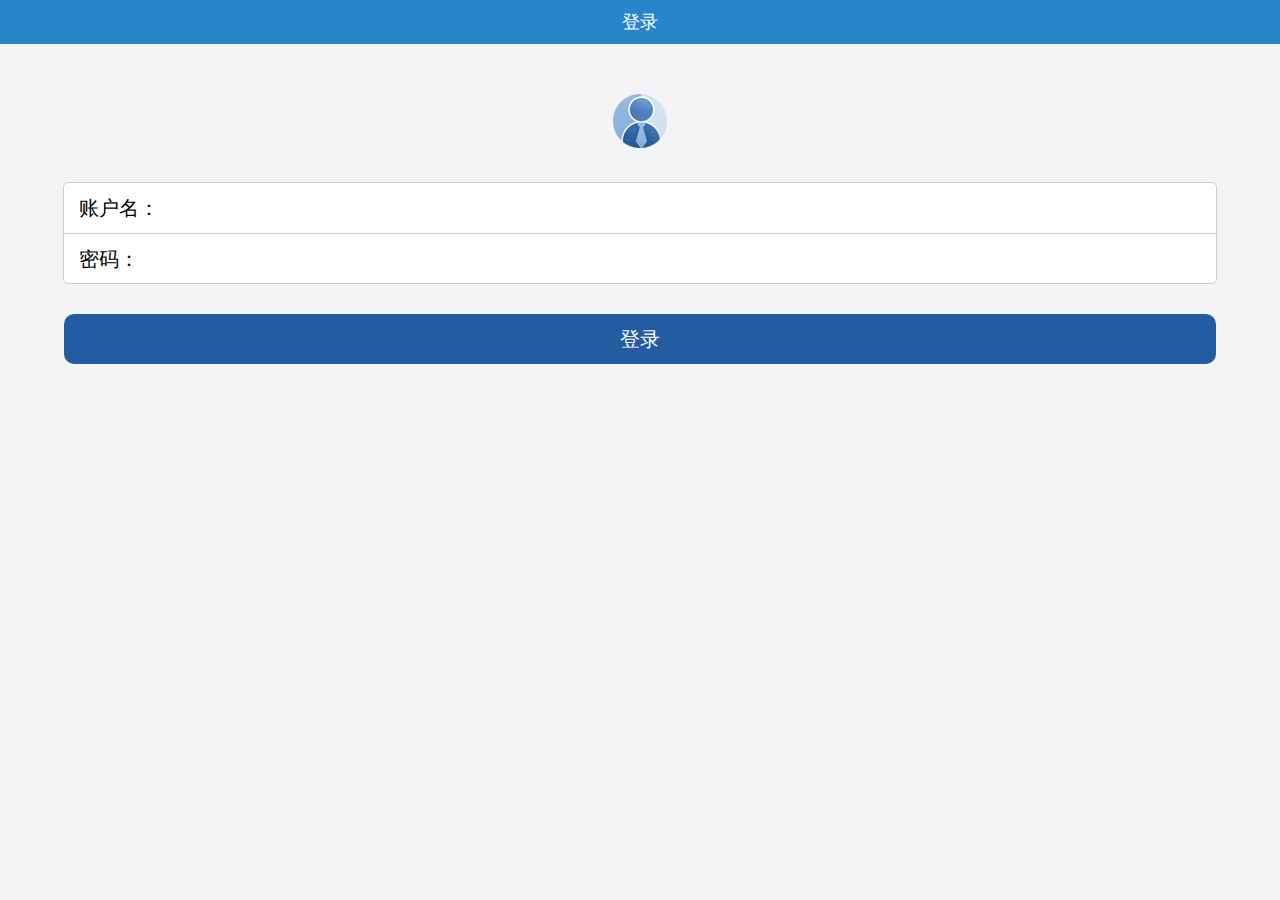
<file: index.html>
<!DOCTYPE html>
<html lang="en">
<head>
    <meta charset="UTF-8" name="viewport" content="width=device-width,initial-scale=1,user-scalable=no">
    <title>杨利晨</title>
    <!--加载外部资源 相对/绝对-->
    <link rel="short icon"href="Resource/icon.png">
    <link  rel="stylesheet" href="ExternalStyle.css">
    <script type="text/javascript" src="CommonMethod.js"></script>
    <style>
        .L_second_div{
            text-align: center;
        }
        .L_head_img{
            margin-top: 50px;
        }
        .L_form_div{
            background: white;
            width: 90%;
            /*居中*/
            margin: 0 auto;
            /*solid 实心*/
            border: 1px solid #cccccc;
            /*圆角*/
            border-radius: 5px;
            height: 100px;
            margin-top: 30px;
        }

        .L_account_div{
            height: 50px;
            border-bottom: 1px solid #cccccc;
        }
        input{
            outline: medium;
            background-color:transparent ;
            border: 0;
        }
        .L_form_div div span{
            font-size: 20px;
            padding-left: 15px;
            /*上下居中*/
            line-height: 50px;

        }
        .L_login_btn_div{
            height: 50px;
            background: rgb(36,92,161);
            width: 90%;
            border-radius: 10px;
            /*margin: 0 auto; */
            margin: 30px auto;
            text-align: center;
        }
        .L_login_btn_div input{
            line-height: 50px;
            font-size: 20px;
            color: white;

        }



    </style>
</head>
<body>
<!--第一部分-->
<!--语义化标签：增强代码可读性-->
<header class="DS_header">
    <span>登录</span>
</header>
<!--第二部分-->
<div class="L_second_div">
    <img src="Resource/head.png" alt="" class="L_head_img">

</div>


<!--第三部分-->
<form action="">
    <div class="L_form_div">
        <div class="L_account_div">
            <span>账户名：</span>
            <input type="text" name="account" id="L_account" ><br>
        </div>
        <div>
            <span>密码：</span>
            <input type="password" name="password" id="L_pwd" ><br>
        </div>
    </div>
<div class="L_login_btn_div">
    <input type="button" value="登录" id="L_btn">
</div>
</form>
<script>
//     方式一
//  function login() {
//
// }
//  方式二
//  var login1=function () {
//     alert("hahahahahaha")
// }
//
//     function  sum(a,b) {
//         var c = a + b;
//         return c;
//     }

    var btn = document.querySelector("#L_btn");
     btn.onclick=function () {
         // var userName = document.querySelector("#L_account").value;
         // var pwd = document.querySelector("#L_pwd").value;
         // if(userName == "hskj" &&  pwd == "123456"){
         //     location.href="DropletService.html";
         // }
         // else{
         //     alert("用户名或密码错误！！！！！")


         //encodeURIComponent  服务器能识别的编码方式
         // var userName = encodeURIComponent(document.querySelector("#L_account").value);
         // var pwd = encodeURIComponent(document.querySelector("#L_pwd").value);
         // //第一步 创建一个请求对象(负责要数据)
         // var xhr = new XMLHttpRequest();
         //
         // //第二步：建立连接（找到那个服务器要数据）
         // xhr.open('post','https://mockapi.eolinker.com/2ZhGVxjacb39010e6753bd9c02ee803e6e3bfeab6e8007c/login');
         // //设置头信息，告诉服务器让信息以表单方式传递
         // xhr.setRequestHeader("content-type","application/x-www-form-urlencoded");
         //
         // //第三步：向服务端发送请求
         // var par ="username="+userName +"&pwd="+pwd;
         // xhr.send(par);
         //
         // //第四步：接收服务端返回的数据数据
         //
         // xhr.onreadystatechange = function () {
         //     // if(xhr.readyState == 4 && xhr.status == 200){
         //     if(xhr.readyState==4&&xhr.status==200){
         //         var responseData = JSON.parse(xhr.responseText);
         //         var str = responseData.data;
         //         if(str =="登录成功"){
         //             location.href="DropletService.html";
         //         }else {
         //             alert(responseData.data);
         //         }
         //
         //     }
         //
         // }
         var userName = encodeURIComponent(document.querySelector("#L_account").value);
         var pwd = encodeURIComponent(document.querySelector("#L_pwd").value);
         var par ="username="+userName +"&pwd="+pwd;
         requestMethod('post','login',par,function (str) {

             if(str == "登录成功"){
                 location.href="DropletService.html";
             }else {
                 alert(str);
             }
         });
     }
</script>


</body>
</html>
</file>
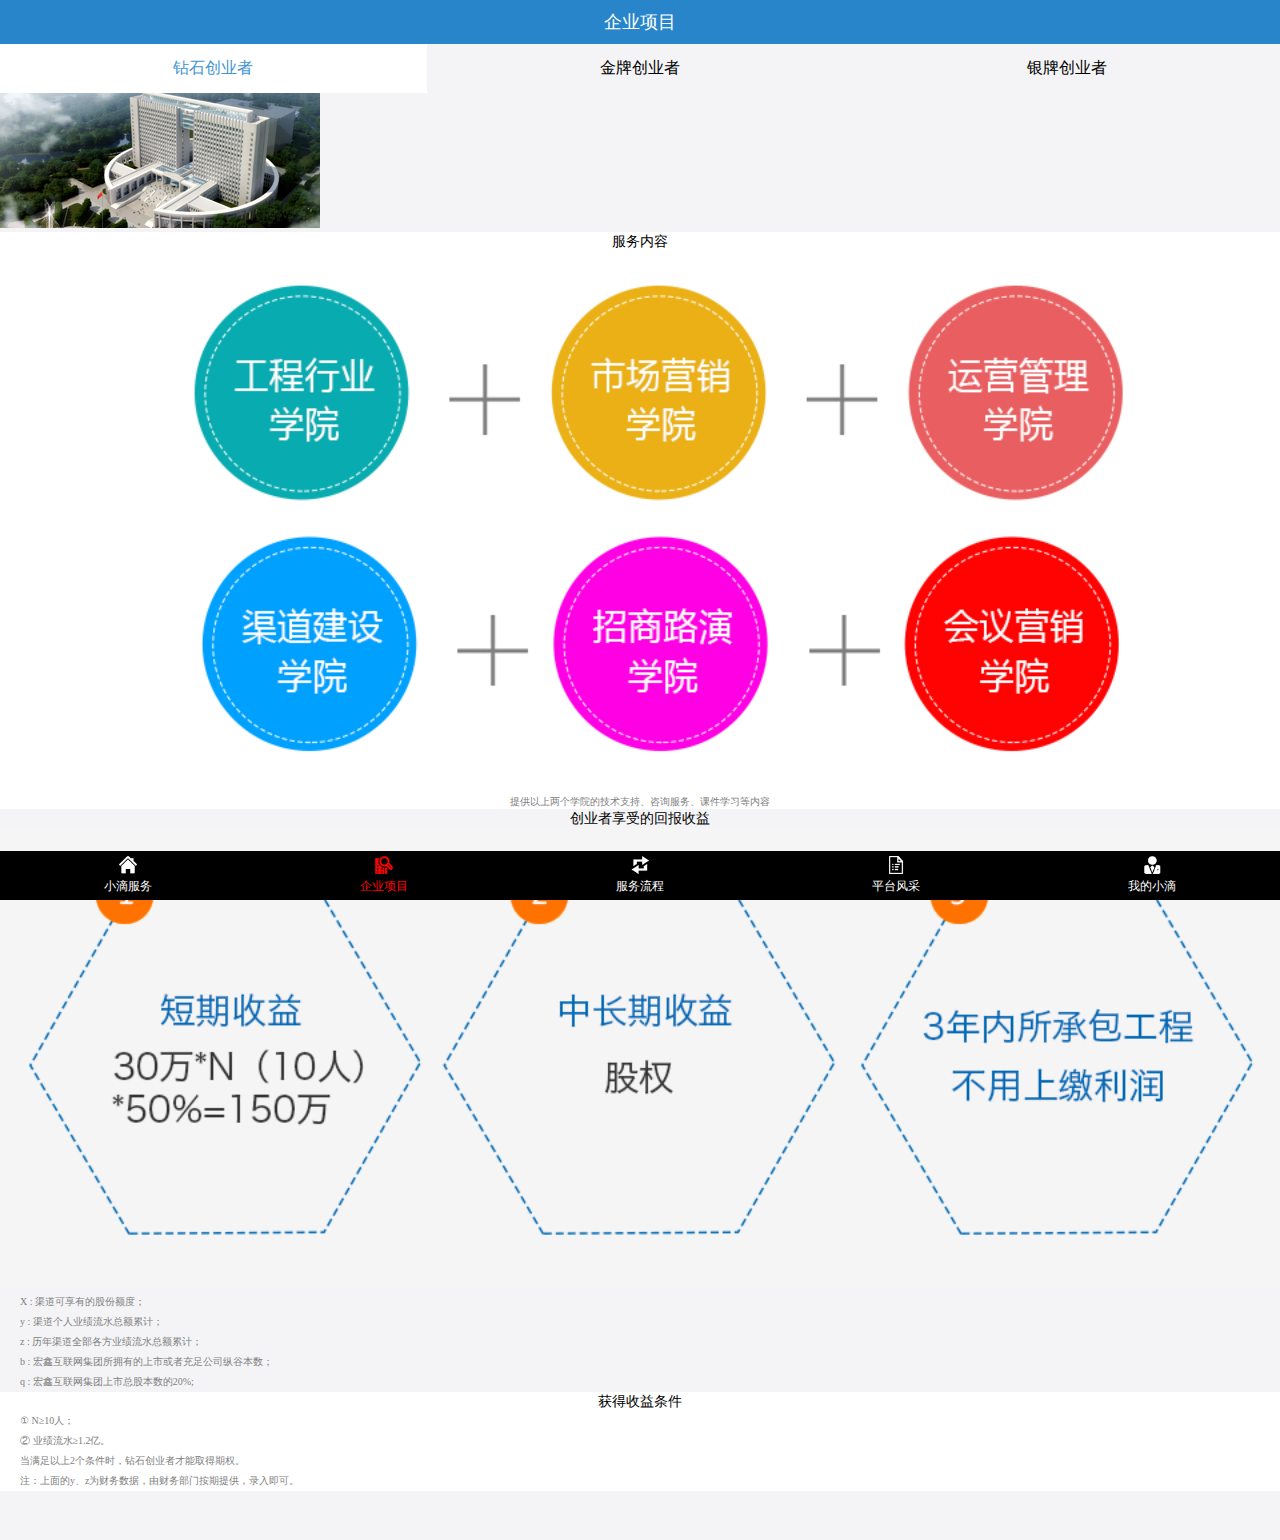
<file: BusinessProject.html>
<!DOCTYPE html>
<html lang="en">
<head>
    <meta charset="UTF-8" name="viewport" content="width=device-width,initial-scale=1,user-scalable=no">
    <title>杨利晨</title>
    <!--加载外部资源 相对/绝对-->
    <link rel="short icon"href="Resource/icon.png">
    <link  rel="stylesheet" href="ExternalStyle.css">
</head>
<body>
<!--第一部分-->
<!--语义化标签：增强代码可读性-->
<header class="DS_header">
    <span>企业项目</span>
</header>

<!--第二部分-->
<section class="BP_first_section">
    <a  style="background: white" href="">
        <span style="color: rgb(63,149,211)">钻石创业者</span>
    </a>
    <a href="BusinessProjectGold.html">
        <span>金牌创业者</span>
    </a>
    <a href="BusinessProjectSliver.html">
        <span>银牌创业者</span>
    </a>
</section>
<section class="common_section">
    <img  style="padding-top: 44px" src="Resource/banner2.png" alt="">
</section>
<div class="BP_external_div">
    <span class="BP_span"> 服务内容</span>
    <img src="Resource/50w_1.png" alt="" class="BP_img">
    <p class="BP_first_p">提供以上两个学院的技术支持、咨询服务、课件学习等内容</p>
</div>

<div class="BP_external_div_sec">
    <span class="BP_span">创业者享受的回报收益</span>
    <img class="BP_img" src="Resource/50w_2.png" alt="">
    <div class="BP_inner_div">
        <p>X : 渠道可享有的股份额度；</p>
        <p>y : 渠道个人业绩流水总额累计；</p>
        <p>z : 历年渠道全部各方业绩流水总额累计；</p>
        <p>b : 宏鑫互联网集团所拥有的上市或者充足公司纵谷本数；</p>
        <p>q : 宏鑫互联网集团上市总股本数的20%;</p>
    </div>
</div>
<div class="BP_external_div">
    <span class="BP_span">获得收益条件</span>
    <div class="BP_inner_div">
        <p>① N≥10人；</p>
        <p>② 业绩流水≥1.2亿。</p>
        <p>当满足以上2个条件时，钻石创业者才能取得期权。</p>
        <p>注：上面的y、z为财务数据，由财务部门按期提供，录入即可。</p>
    </div>
</div>

<footer>
    <a href="DropletService.html">
        <img src="Resource/nav10.png" alt="加载错误">
        <span> 小滴服务</span>
    </a>
    <a href="">
        <img src="Resource/nav21.png" alt="加载错误">
        <span style="color: red">企业项目</span>
    </a>
    <a href="ServiceProcess.html">
        <img src="Resource/nav30.png" alt="加载错误">
        <span>服务流程</span>
    </a>
    <a href="Platform.html">
        <img src="Resource/nav40.png" alt="加载错误">
        <span>平台风采</span>
    </a>
    <a href="MyDroplet.html">
        <img src="Resource/nav50.png" alt="加载错误">
        <span>我的小滴</span>
    </a>
</footer>


</body>
</html>
</file>
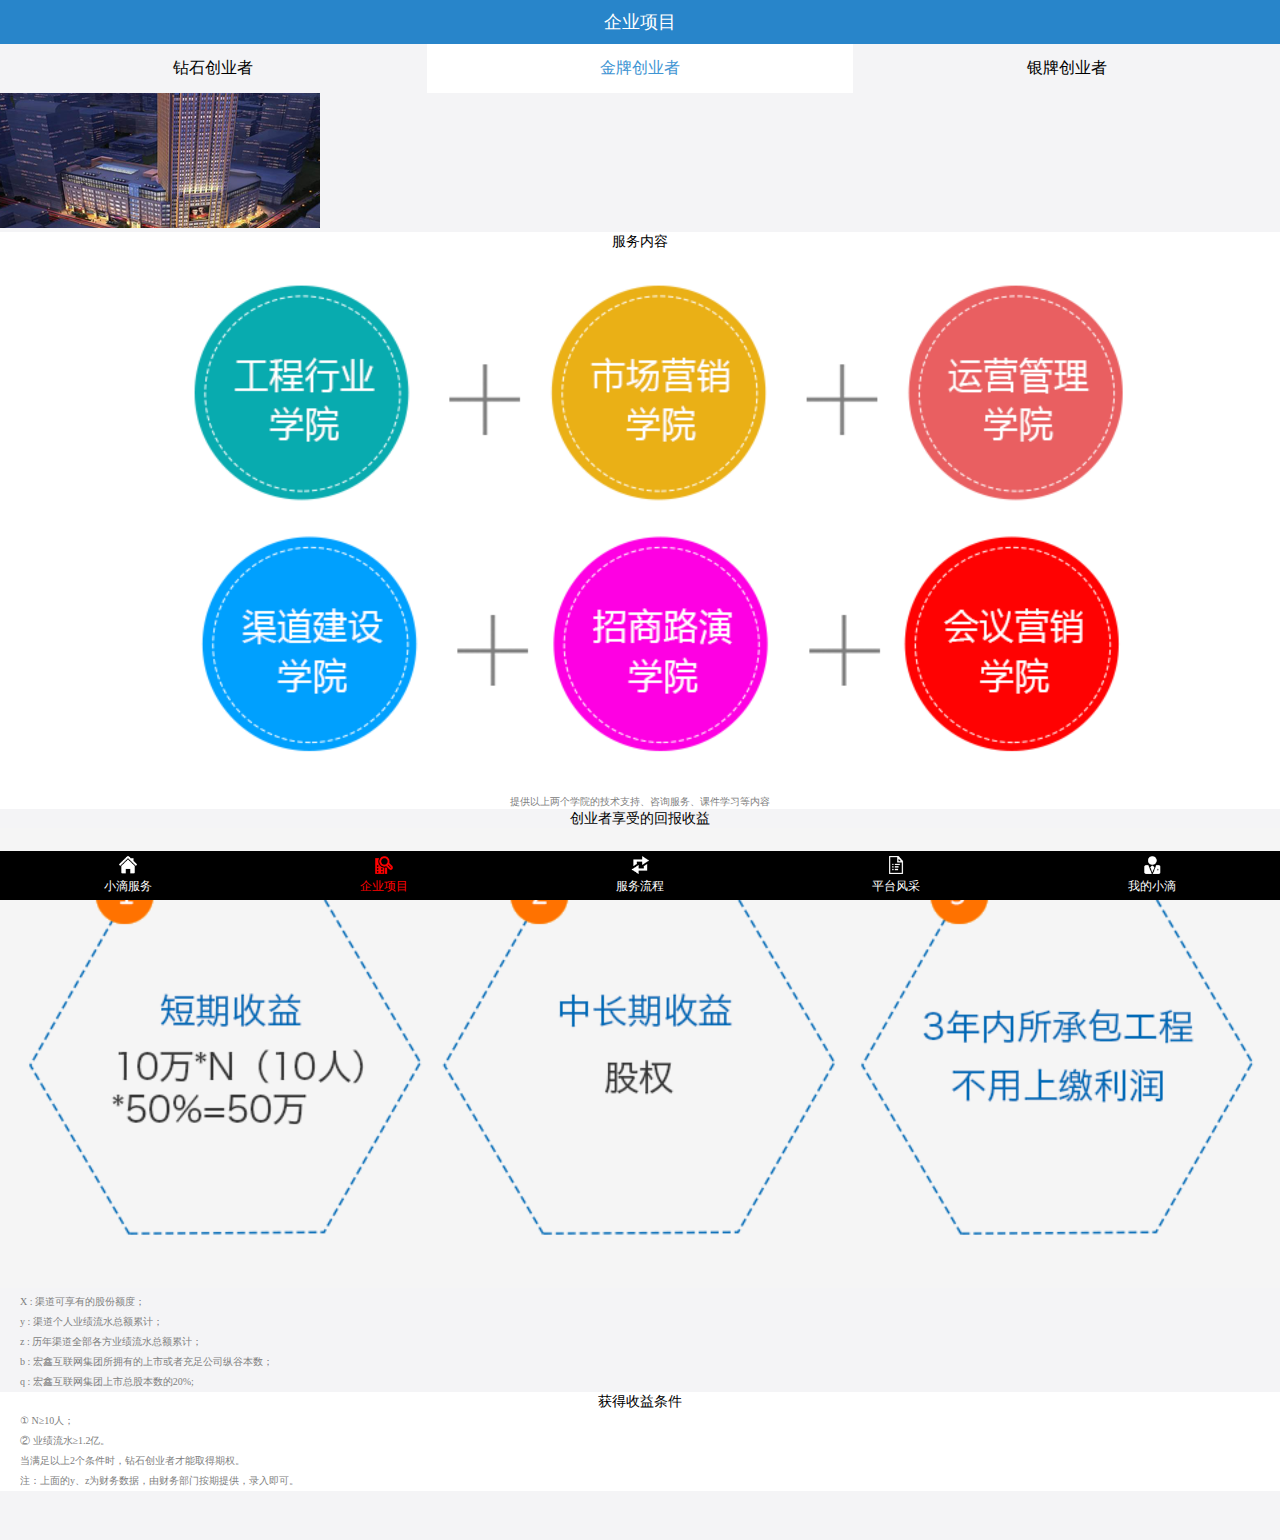
<file: BusinessProjectGold.html>
<!DOCTYPE html>
<html lang="en">
<head>
    <meta charset="UTF-8" name="viewport" content="width=device-width,initial-scale=1,user-scalable=no">
    <title>杨利晨</title>
    <!--加载外部资源 相对/绝对-->
    <link rel="short icon"href="Resource/icon.png">
    <link  rel="stylesheet" href="ExternalStyle.css">
</head>
<body>
<!--第一部分-->
<!--语义化标签：增强代码可读性-->
<header class="DS_header">
    <span>企业项目</span>
</header>

<!--第二部分-->
<section class="BP_first_section">
    <a  href="BusinessProject.html">
        <span >钻石创业者</span>
    </a>
    <a   style="background: white"href="">
        <span style="color: rgb(63,149,211)">金牌创业者</span>
    </a>
    <a href="BusinessProjectSliver.html">
        <span>银牌创业者</span>
    </a>
</section>
<section class="common_section">
    <img  style="padding-top: 44px" src="Resource/banner21.png" alt="">
</section>
<div class="BP_external_div">
    <span class="BP_span"> 服务内容</span>
    <img src="Resource/50w_1.png" alt="" class="BP_img">
    <p class="BP_first_p">提供以上两个学院的技术支持、咨询服务、课件学习等内容</p>
</div>

<div class="BP_external_div_sec">
    <span class="BP_span">创业者享受的回报收益</span>
    <img class="BP_img" src="Resource/30w_2.png" alt="">
    <div class="BP_inner_div">
        <p>X : 渠道可享有的股份额度；</p>
        <p>y : 渠道个人业绩流水总额累计；</p>
        <p>z : 历年渠道全部各方业绩流水总额累计；</p>
        <p>b : 宏鑫互联网集团所拥有的上市或者充足公司纵谷本数；</p>
        <p>q : 宏鑫互联网集团上市总股本数的20%;</p>
    </div>
</div>
<div class="BP_external_div">
    <span class="BP_span">获得收益条件</span>
    <div class="BP_inner_div">
        <p>① N≥10人；</p>
        <p>② 业绩流水≥1.2亿。</p>
        <p>当满足以上2个条件时，钻石创业者才能取得期权。</p>
        <p>注：上面的y、z为财务数据，由财务部门按期提供，录入即可。</p>
    </div>
</div>

<footer>
    <a href="DropletService.html">
        <img src="Resource/nav10.png" alt="加载错误">
        <span> 小滴服务</span>
    </a>
    <a href="BusinessProject.html">
        <img src="Resource/nav21.png" alt="加载错误">
        <span style="color: red">企业项目</span>
    </a>
    <a href="ServiceProcess.html">
        <img src="Resource/nav30.png" alt="加载错误">
        <span>服务流程</span>
    </a>
    <a href="Platform.html">
        <img src="Resource/nav40.png" alt="加载错误">
        <span>平台风采</span>
    </a>
    <a href="MyDroplet.html">
        <img src="Resource/nav50.png" alt="加载错误">
        <span>我的小滴</span>
    </a>
</footer>


</body>
</html>
</file>
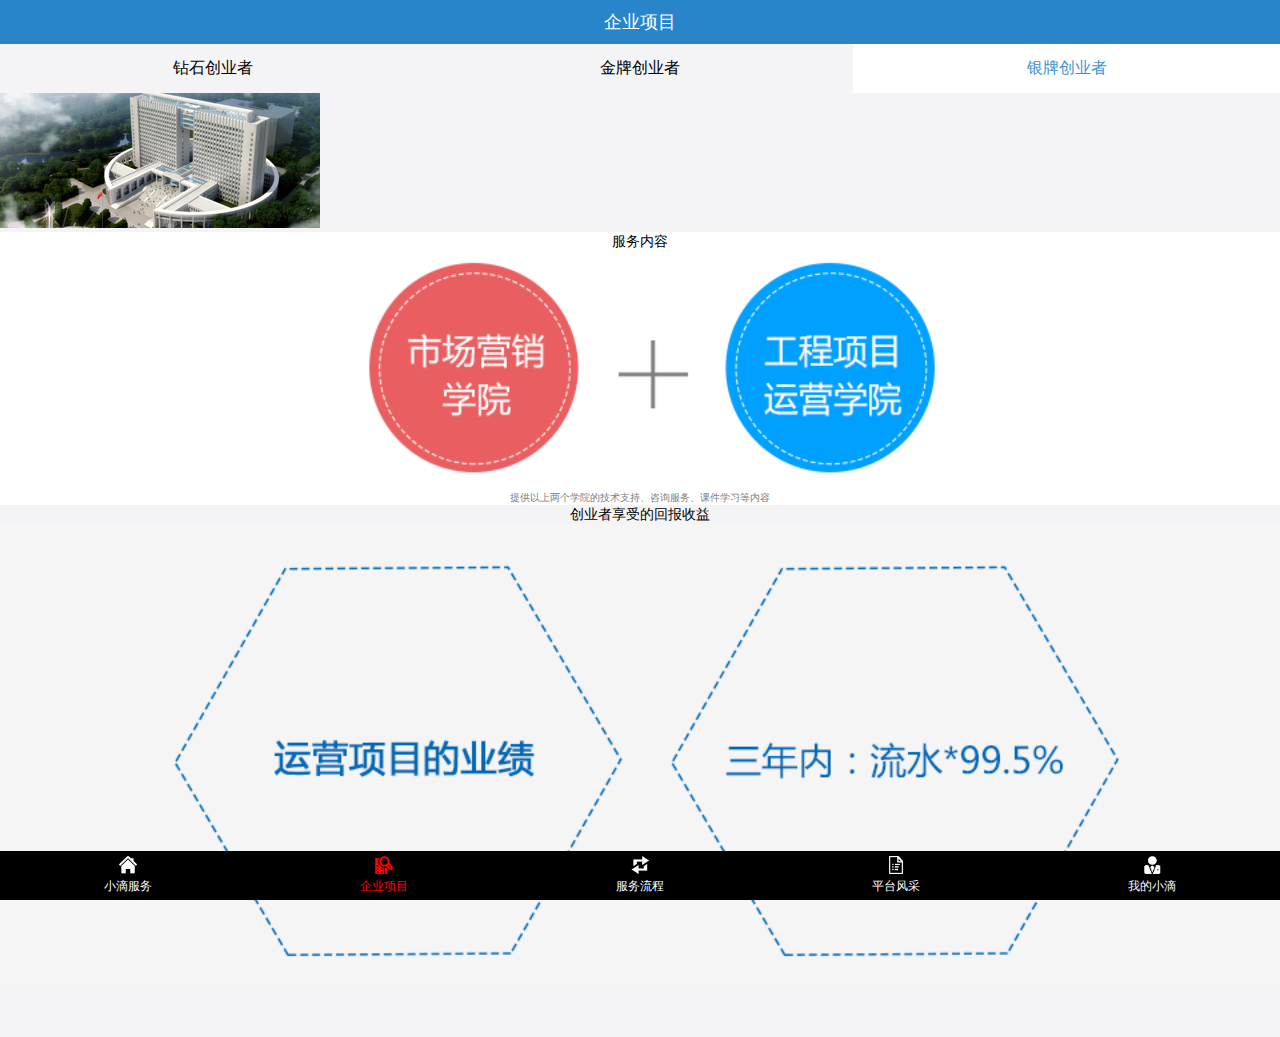
<file: BusinessProjectSliver.html>
<!DOCTYPE html>
<html lang="en">
<head>
    <meta charset="UTF-8" name="viewport" content="width=device-width,initial-scale=1,user-scalable=no">
    <title>杨利晨</title>
    <!--加载外部资源 相对/绝对-->
    <link rel="short icon"href="Resource/icon.png">
    <link  rel="stylesheet" href="ExternalStyle.css">
</head>
<body>
<!--第一部分-->
<!--语义化标签：增强代码可读性-->
<header class="DS_header">
    <span>企业项目</span>
</header>
<!--第二部分-->
<section class="BP_first_section">
    <a   href="BusinessProject.html">
        <span>钻石创业者</span>
    </a>
    <a href="BusinessProjectGold.html">
        <span>金牌创业者</span>
    </a>
    <a style="background: white" href="">
        <span  style="color: rgb(63,149,211)">银牌创业者</span>
    </a>
</section>

<section class="common_section">
    <img  style="padding-top: 44px" src="Resource/banner2.png" alt="">
</section>

<div class="BP_external_div">
    <span class="BP_span"> 服务内容</span>
    <img src="Resource/10w_1.png" alt="" class="BP_img">
    <p class="BP_first_p">提供以上两个学院的技术支持、咨询服务、课件学习等内容</p>
</div>
<div class="BP_external_div_sec">
    <span class="BP_span">创业者享受的回报收益</span>
    <img class="BP_img" src="Resource/10w_2.png" alt="">
</div>
<footer>
    <a href="DropletService.html">
        <img src="Resource/nav10.png" alt="加载错误">
        <span> 小滴服务</span>
    </a>
    <a href="BusinessProject.html">
        <img src="Resource/nav21.png" alt="加载错误">
        <span style="color: red">企业项目</span>
    </a>
    <a href="ServiceProcess.html">
        <img src="Resource/nav30.png" alt="加载错误">
        <span>服务流程</span>
    </a>
    <a href="Platform.html">
        <img src="Resource/nav40.png" alt="加载错误">
        <span>平台风采</span>
    </a>
    <a href="MyDroplet.html">
        <img src="Resource/nav50.png" alt="加载错误">
        <span>我的小滴</span>
    </a>
</footer>

</body>
</html>
</file>
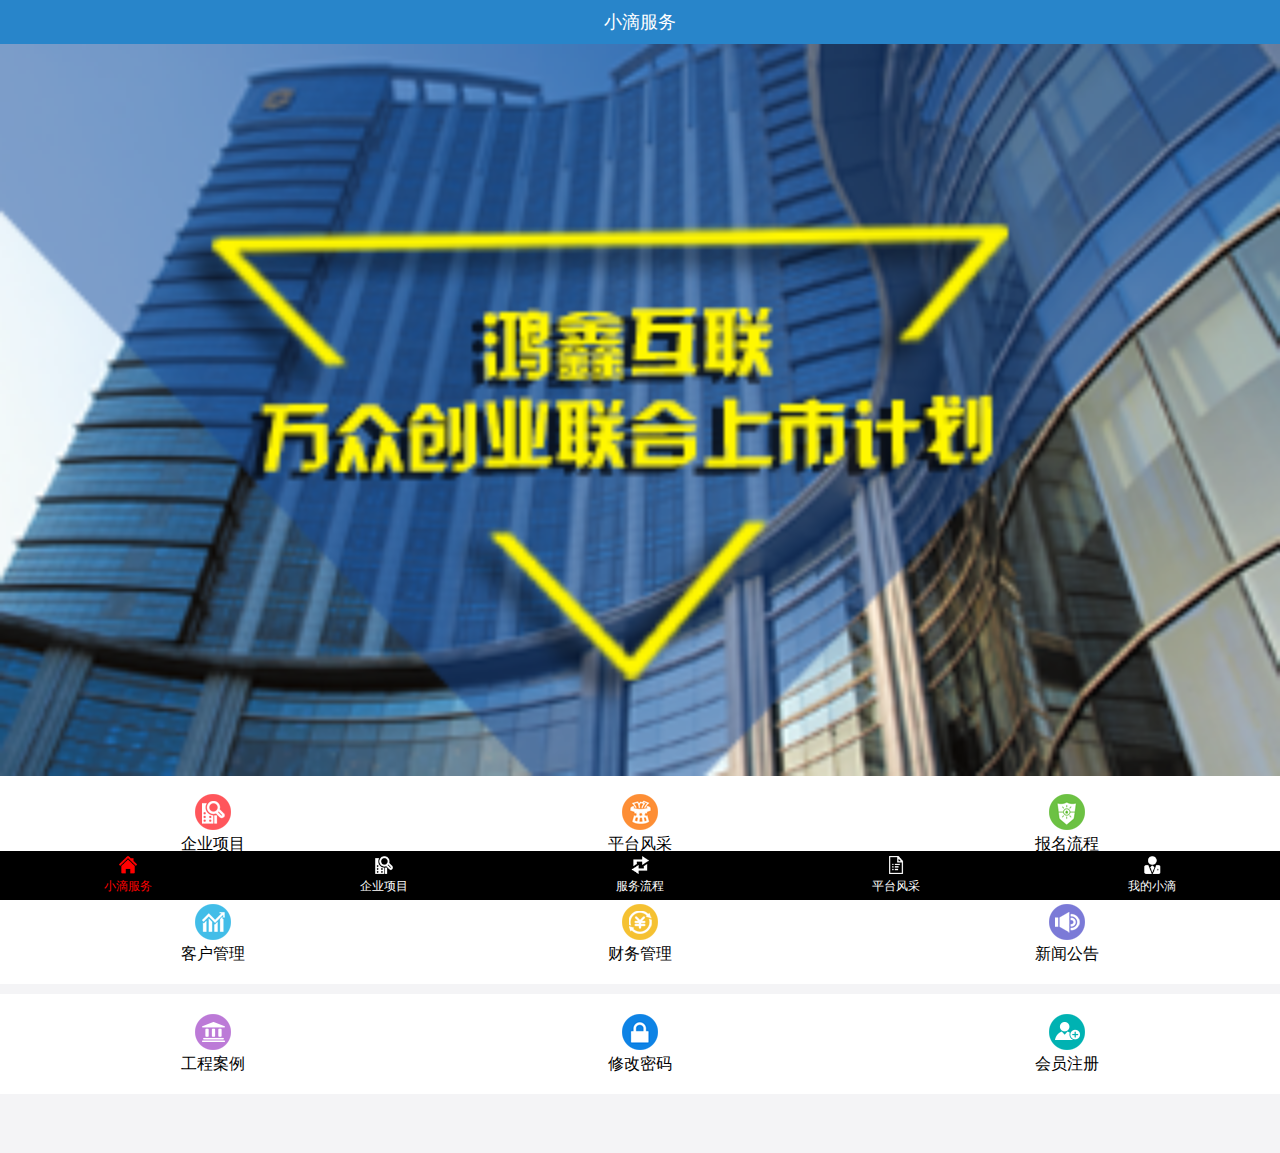
<file: DropletService.html>
<!DOCTYPE html>
<!--标签注释方式  ctrl+/    -->
<!--标签：行内标签/块级标签-->
<!--单标签/双标签-->
<html lang="en">
<head>
    <meta charset="UTF-8" name="viewport" content="width=device-width,initial-scale=1,user-scalable=no">
    <title>杨利晨</title>
    <!--加载外部资源 相对/绝对-->
    <link rel="short icon"href="Resource/icon.png">
    <link  rel="stylesheet" href="ExternalStyle.css">
    <style>
      /*成行标签：display：table     width ：需求值*/
        ul{
            display: table;
            width: 100%;
            background: white;
            height: 100px;
            margin-bottom: 10px;
        }
      /*成列标签：display：table—cell width：需求值*/
        li{
            display: table-cell;
            width: 33.3%;
            text-align: center;
            vertical-align: middle;


        }
        .DS_second_section img{
            margin-bottom: -6px;
        }
        ul li span{
            display: block;
        }
    </style>
</head>
<body>
<!--第一部分-->
<!--语义化标签：增强代码可读性-->
<header class="DS_header">
<span>小滴服务</span>
</header>

<!--第二部分-->
<section class="DS_second_section">
<img src="Resource/banner-1.png "alt="检查">
</section>

<!--第三部分-->
<section>
<ul>
    <li>
        <img src="Resource/index1.png" alt="加载错误">
        <span>企业项目</span>
    </li>
    <li>
        <img src="Resource/index2.png" alt="加载错误">
        <span>平台风采</span>
    </li>
    <li>
        <img src="Resource/index3.png" alt="加载错误">
        <span>报名流程</span>
    </li>
</ul>
<ul>
    <li>
        <img src="Resource/index4.png" alt="加载错误">
        <span>客户管理</span>
    </li>
    <li>
        <img src="Resource/index5.png" alt="加载错误">
        <span>财务管理</span>
    </li>
    <li>
        <img src="Resource/index6.png" alt="加载错误">
        <span>新闻公告</span>
    </li>
</ul>
<ul>
    <li>
        <img src="Resource/index7.png" alt="加载错误">
        <span>工程案例</span>
    </li>
    <li>
        <img src="Resource/index8.png" alt="加载错误">
        <span>修改密码</span>
    </li>
    <li>
        <img src="Resource/index9.png" alt="加载错误">
        <span>会员注册</span>
    </li>
</ul>
</section>

<!--第四部分-->
<footer>
    <a href="">
    <img src="Resource/nav11.png" alt="加载错误">
    <span style="color: red">小滴服务</span>
</a>
    <a href="BusinessProject.html">
        <img src="Resource/nav20.png" alt="加载错误">
        <span>企业项目</span>
    </a>
    <a href="ServiceProcess.html">
        <img src="Resource/nav30.png" alt="加载错误">
        <span>服务流程</span>
    </a>
    <a href="Platform.html">
        <img src="Resource/nav40.png" alt="加载错误">
        <span>平台风采</span>
    </a>
    <a href="MyDroplet.html">
        <img src="Resource/nav50.png" alt="加载错误">
        <span>我的小滴</span>
    </a>
</footer>


</body>
</html>
</file>
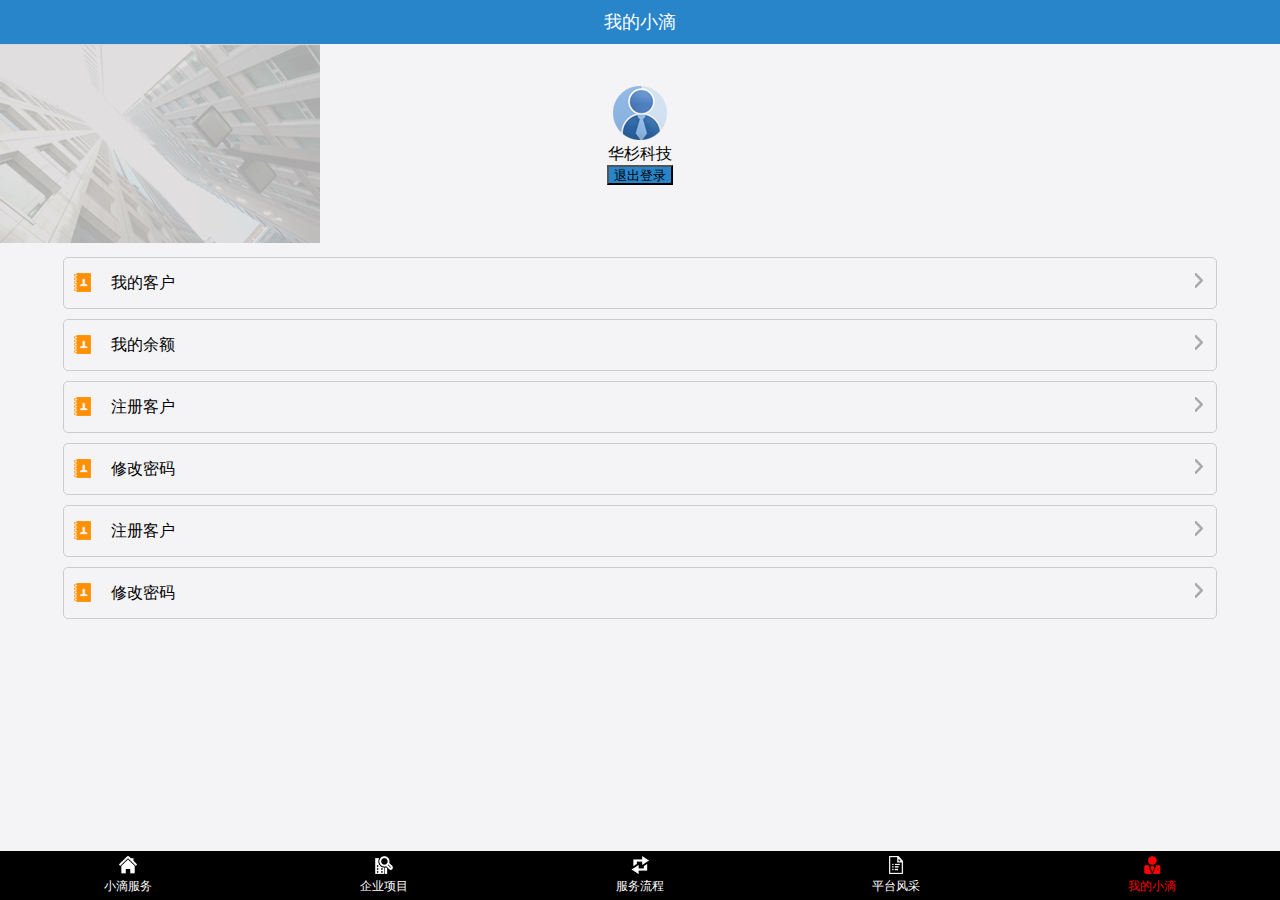
<file: MyDroplet.html>
<!DOCTYPE html>
<html lang="en">
<head>
    <meta charset="UTF-8" name="viewport" content="width=device-width,initial-scale=1,user-scalable=no">
    <title>杨利晨</title>
    <!--加载外部资源 相对/绝对-->
    <link rel="short icon"href="Resource/icon.png">
    <link  rel="stylesheet" href="ExternalStyle.css">
    <style>
        .MD_external_div,.MD_bg_img{
            width: 100%;

        }
        .MD_external_div{
            position: relative;
        }
        .MD_inner_div{
            left: 50%;
            top:50%;

            margin-left: -33px;
            margin-top: -60px;

            position: absolute;
            width: 66px;
            height: 120px;
            text-align: center;
        }

        button{
            background: rgb(40,133,202);
            width: 66px;
            height: 20px;
        }

        .MD_third_div{
            border: 1px solid #cccccc;
            width: 90%;
            height: 50px;
            /*上下0  左右自动居中*/
            margin: 10px auto;
            /*边框圆角*/
            border-radius: 5px;
            /*行高50*/
            line-height: 50px;
        }
        .MD_lift_img{
            float: left;
            margin-left: 10px;
            margin-top: 15px;
            margin-right: 20px;
        }
        .MD_right_img{
            float: right;
            margin-right: 10px;
            margin-top: 15px;
        }

    </style>
</head>
<body>
<!--第一部分-->
<!--语义化标签：增强代码可读性-->
<header class="DS_header">
    <span>我的小滴</span>
</header>

<!--第二部分-->
<div class="MD_external_div">
    <img  class="=MD_bg_img" src="Resource/banner5.png" alt="">
    <div class="MD_inner_div">
        <img class="MD_head_img" src="Resource/head.png" alt="">
        <span>华杉科技</span>
        <button onclick="exitLogin()">退出登录</button>
        <script>
            function exitLogin() {
                location.href="index.html";
            }
        </script>
    </div>
</div>

<!--第三部分-->
<div class="MD_third_div">
    <img class="MD_lift_img" src="Resource/gr_1.png" alt="">
    <span>我的客户</span>
    <img  class="MD_right_img" src="Resource/jt.png" alt="">
</div>

<div class="MD_third_div">
    <img class="MD_lift_img" src="Resource/gr_1.png" alt="">
    <span>我的余额</span>
    <img  class="MD_right_img" src="Resource/jt.png" alt="">
</div>
<div class="MD_third_div">
    <img class="MD_lift_img" src="Resource/gr_1.png" alt="">
    <span>注册客户</span>
    <img  class="MD_right_img" src="Resource/jt.png" alt="">
</div>

<div class="MD_third_div">
    <img class="MD_lift_img" src="Resource/gr_1.png" alt="">
    <span>修改密码</span>
    <img  class="MD_right_img" src="Resource/jt.png" alt="">
</div>
<div class="MD_third_div">
    <img class="MD_lift_img" src="Resource/gr_1.png" alt="">
    <span>注册客户</span>
    <img  class="MD_right_img" src="Resource/jt.png" alt="">
</div>

<div class="MD_third_div">
    <img class="MD_lift_img" src="Resource/gr_1.png" alt="">
    <span>修改密码</span>
    <img  class="MD_right_img" src="Resource/jt.png" alt="">
</div>




<!--第四部分-->
<footer>
    <a href="DropletService.html">
        <img src="Resource/nav10.png" alt="加载错误">
        <span >小滴服务</span>
    </a>
    <a href="BusinessProject.html">
        <img src="Resource/nav20.png" alt="加载错误">
        <span>企业项目</span>
    </a>
    <a href="ServiceProcess.html">
        <img src="Resource/nav30.png" alt="加载错误">
        <span>服务流程</span>
    </a>
    <a href="Platform.html">
        <img src="Resource/nav40.png" alt="加载错误">
        <span >平台风采</span>
    </a>
    <a href="">
        <img src="Resource/nav51.png" alt="加载错误">
        <span STYLE="color: red">我的小滴</span>
    </a>
</footer>

</body>
</html>
</file>
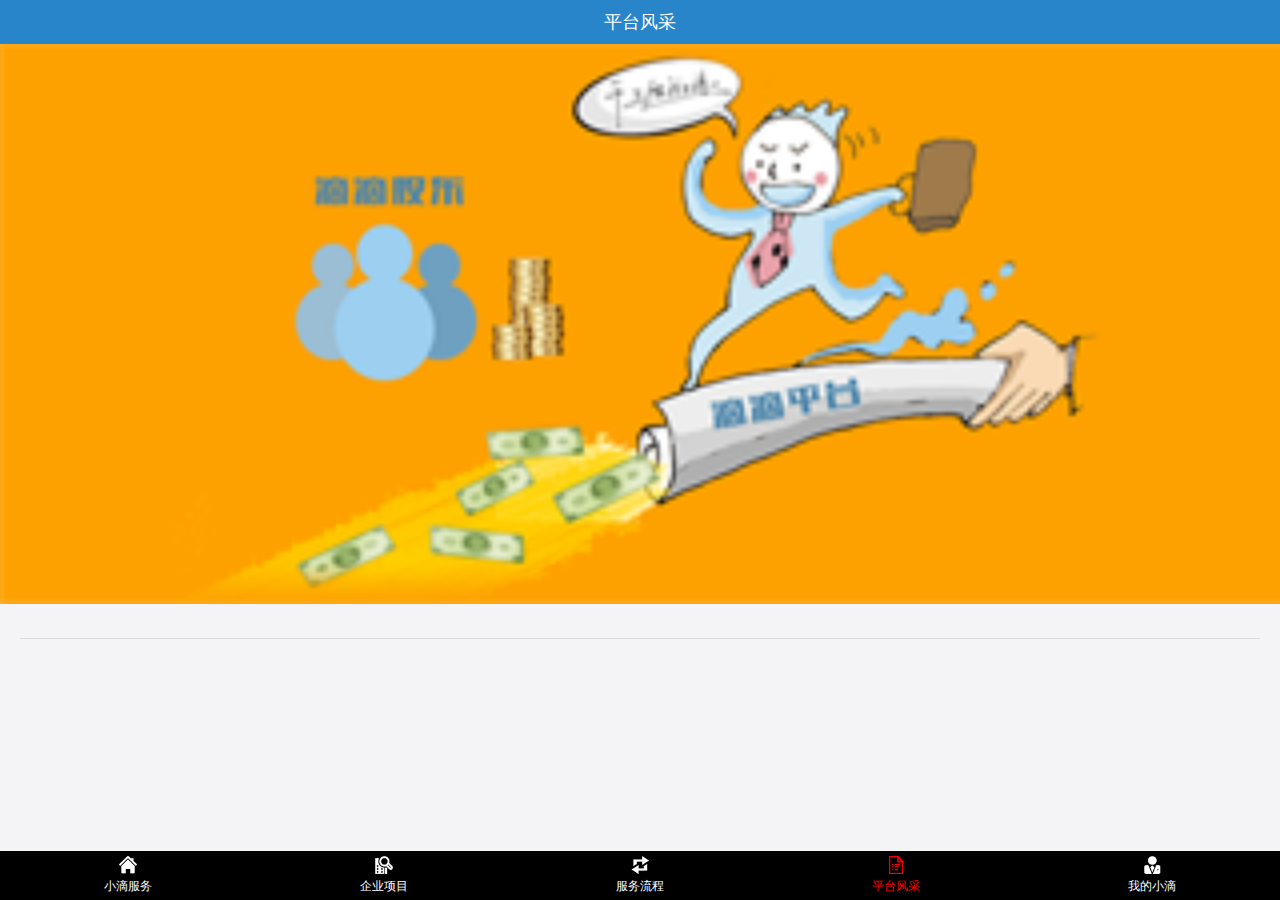
<file: Platform.html>
<!DOCTYPE html>
<html lang="en">
<head>
    <meta charset="UTF-8" name="viewport" content="width=device-width,initial-scale=1,user-scalable=no">
    <title>杨利晨</title>
    <!--加载外部资源 相对/绝对-->
    <link rel="short icon"href="Resource/icon.png">
    <link  rel="stylesheet" href="ExternalStyle.css">
    <script type="text/javascript" src="CommonMethod.js"></script>
    <style>
        article{
            /*上 右 下左*/
            margin: 20px;

        }
        h3{
            color: red;
            font-size: 18px;
            border-bottom: 1px solid #dddddd;
            padding-bottom: 10px;
        }
        h4{
            font-size: 14px;
        }
        article p {
            font-size: 12px;
            text-indent: 2em;
            line-height: 2em
        ;
        }

    </style>
</head>
<body>
<!--第一部分-->
<!--语义化标签：增强代码可读性-->
<header class="DS_header">
    <span>平台风采</span>
</header>

<!--第二部分-->
<section class="DS_second_section">
    <img src="Resource/banner4.png "alt="检查">
</section>
<article>
    <h3 id="title"></h3>
    <h4 id="subTitle"></h4>
    <p id="info"></p>
    <script>
        // //第一步 创建一个请求对象(负责要数据)
        // var xhr = new XMLHttpRequest();
        //
        // //第二步：建立连接（找到那个服务器要数据）
        // xhr.open('get','https://mockapi.eolinker.com/2ZhGVxjacb39010e6753bd9c02ee803e6e3bfeab6e8007c/aboutus');
        // //设置头信息，告诉服务器让信息以表单方式传递
        // xhr.setRequestHeader("content-type","application/x-www-form-urlencoded");
        //
        // //第三步：向服务端发送请求
        //
        // xhr.send();
        //
        // //第四步：接收服务端返回的数据数据
        //
        // xhr.onreadystatechange = function () {
        //     // if(xhr.readyState == 4 && xhr.status == 200){
        //     if(xhr.readyState==4&&xhr.status==200){
        //         var responseData = JSON.parse(xhr.responseText);
        //         var obj = responseData.data;
        //         var h3 = document.getElementById("title");
        //         var h4 = document.getElementById("subTitle");
        //         var p = document.getElementById("info");
        //         h3.innerHTML = obj.title;
        //         h4.innerHTML = obj.subTitle;
        //         p.innerHTML = obj.info;
        //     }
        // }
requestMethod('get','aboutus','',function (str) {
    var h3 = document.getElementById("title");
    var h4 = document.getElementById("subTitle");
    var p = document.getElementById("info");
    h3.innerHTML = str.title;
    h4.innerHTML = str.subTitle;
    p.innerHTML = str.info;
})
    </script>
</article>

<!--<article>-->
    <!--<h3>公司简介</h3>-->
    <!--<h4>华杉科技（北京）有限公司</h4>-->
    <!--<p>华杉科技（北京）有限公司一直秉承“在高薪和经验的路上，我们只做行业第一”　,致力于为整个互联网科技行业输送高级技术人才、做好每一款外包项目。</p>-->
    <!--<p>华杉科技（北京）有限公司是一家既专注于培养高级IT技术人才，为学员提供定制化IT职业规划方案及意见咨询服务，又是国内领先的智能手机软件外包服务商。公司由原东方爱智技术总监，原58同城技术总监，河南大学软件学院优秀毕业生共同创立。</p>-->
    <!--<p>华杉科技（北京）有限公司拥有业内知名的教研团队和雄厚的课程研发能力，课程的快速迭代时刻紧跟当今较为流行的前沿技术、不同行业的外包项目作为支撑，强有力的保证了学员的核心竞争力。强竞争力的一线技术人员和完善的外包服务流程充分保证了每一款项目的顺利执行。</p>-->
   <!--</article>-->
<!--<form>-->
    <!--<article >-->
    <!--</article>-->
    <!--<script>-->
        <!--//第一步 创建一个请求对象(负责要数据)-->
        <!--var xhr = new XMLHttpRequest();-->

        <!--//第二步：建立连接（找到那个服务器要数据）-->
        <!--xhr.open('get','https://mockapi.eolinker.com/2ZhGVxjacb39010e6753bd9c02ee803e6e3bfeab6e8007c/aboutus');-->
        <!--//设置头信息，告诉服务器让信息以表单方式传递-->
        <!--xhr.setRequestHeader("content-type","application/x-www-form-urlencoded");-->
        <!--xhr.send();-->
        <!--xhr.onreadystatechange =function () {-->
            <!--if(xhr.readyState===4&&xhr.status===200){-->
                <!--var responseData = JSON.parse(xhr.responseText);-->
                <!--var str = responseData.data;-->

            <!--}-->

        <!--}-->
    <!--</script>-->
<!--</form>-->
<!--第四部分-->
<footer>
    <a href="DropletService.html">
        <img src="Resource/nav10.png" alt="加载错误">
        <span >小滴服务</span>
    </a>
    <a href="BusinessProject.html">
        <img src="Resource/nav20.png" alt="加载错误">
        <span>企业项目</span>
    </a>
    <a href="ServiceProcess.html">
        <img src="Resource/nav30.png" alt="加载错误">
        <span>服务流程</span>
    </a>
    <a href="">
        <img src="Resource/nav41.png" alt="加载错误">
        <span STYLE="color: red">平台风采</span>
    </a>
    <a href="MyDroplet.html">
        <img src="Resource/nav50.png" alt="加载错误">
        <span>我的小滴</span>
    </a>
</footer>


</body>
</html>
</file>
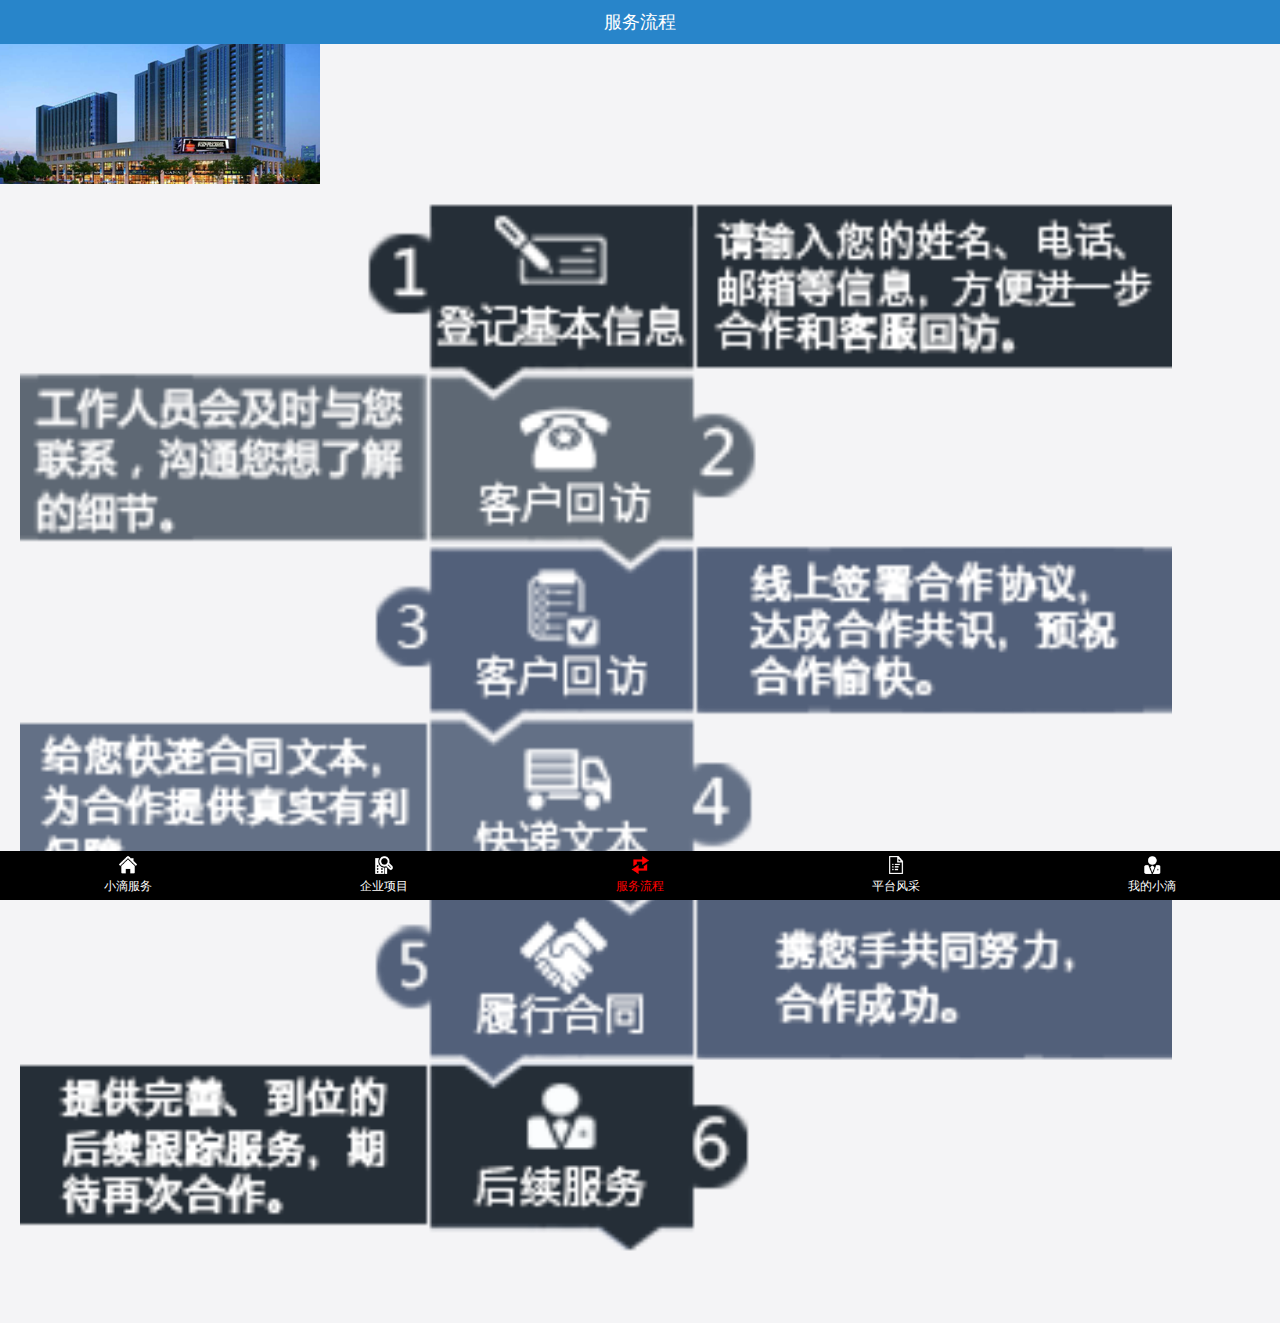
<file: ServiceProcess.html>
<!DOCTYPE html>
<html lang="en">
<head>
    <meta charset="UTF-8" name="viewport" content="width=device-width,initial-scale=1,user-scalable=no">
    <title>杨利晨</title>
    <!--加载外部资源 相对/绝对-->
    <link rel="short icon"href="Resource/icon.png">
    <link  rel="stylesheet" href="ExternalStyle.css">
</head>
<body>
<!--第一部分-->
<!--语义化标签：增强代码可读性-->
<header class="DS_header">
    <span>服务流程</span>
</header>

<!--第二部分-->
<section class="common_section">
    <img src="Resource/banner3.png" alt="">
</section>

<section>
    <img style="margin: 10px 20px; width: 90%" src="Resource/process.png" alt="">
</section>

<!--第四部分-->
<footer>
    <a href="DropletService.html">
        <img src="Resource/nav10.png" alt="加载错误">
        <span >小滴服务</span>
    </a>
    <a href="BusinessProject.html">
        <img src="Resource/nav20.png" alt="加载错误">
        <span>企业项目</span>
    </a>
    <a href="ServiceProcess.html">
        <img src="Resource/nav31.png" alt="加载错误">
        <span style="color: red">服务流程</span>
    </a>
    <a href="Platform.html">
        <img src="Resource/nav40.png" alt="加载错误">
        <span>平台风采</span>
    </a>
    <a href="MyDroplet.html">
        <img src="Resource/nav50.png" alt="加载错误">
        <span>我的小滴</span>
    </a>
</footer>


</body>
</html>
</file>
<file: ExternalStyle.css>
*{
    /*margin 代表外边距
    margin-top  right lift bottom */
    /*padding 代表内边距*/
    margin: 0;
    padding:0;
}

body{
    background: rgb(244,244,246);

    padding-top: 44px;
    padding-bottom:49px;
}
 .DS_header {
    background: rgb(40,133,202);
     line-height: 44px;
     font-size: 18px;
     text-align: center;
     color: white;

     /*固定定位:确定宽高 位置 加订*/
     width: 100%;
     left: 0;
     top: 0;
     position: fixed;
     /*优先级 数字越大越靠前*/
     z-index: 9999;

}
.DS_second_section img{
    width:100%;
}
footer a {
    text-decoration: none;
    display: table-cell;
    width: 20%;
    text-align: center;
    vertical-align: middle;
}
footer a span{
    display:block;
    font-size: 12px;
    color: white;
}
footer a img{
    width: 18px;
}
footer{
    display: table;
    width: 100%;
    background: black;
    height: 49px;
    width: 100%;

    left: 0;
    bottom: 0;
    position: fixed;

}
.BP_first_section{
    display: table;
    width: 100%;
    background: rgb(244,244,246);
    height: 49px;
    width: 100%;
    left: 0;
    top: 44px;
    position: fixed;
}
.BP_first_section a{
    text-decoration: none;
    display: table-cell;
    width: 33.3%;
    text-align: center;
    vertical-align: middle;
    color: black;
}
.BP_external_div{
    background: white;
    text-align: center;
}

.BP_span{
    font-size: 14px;
}

.BP_img{
    width: 100%;
}

.BP_first_p{
    font-size: 10px;
    color:gray;
}
.BP_external_div_sec {
    text-align: center;
}

.BP_inner_div{
    text-align: left;
    padding-left: 20px;
    font-size: 10px;
    color: gray;
    line-height: 2em;
}
</file>
